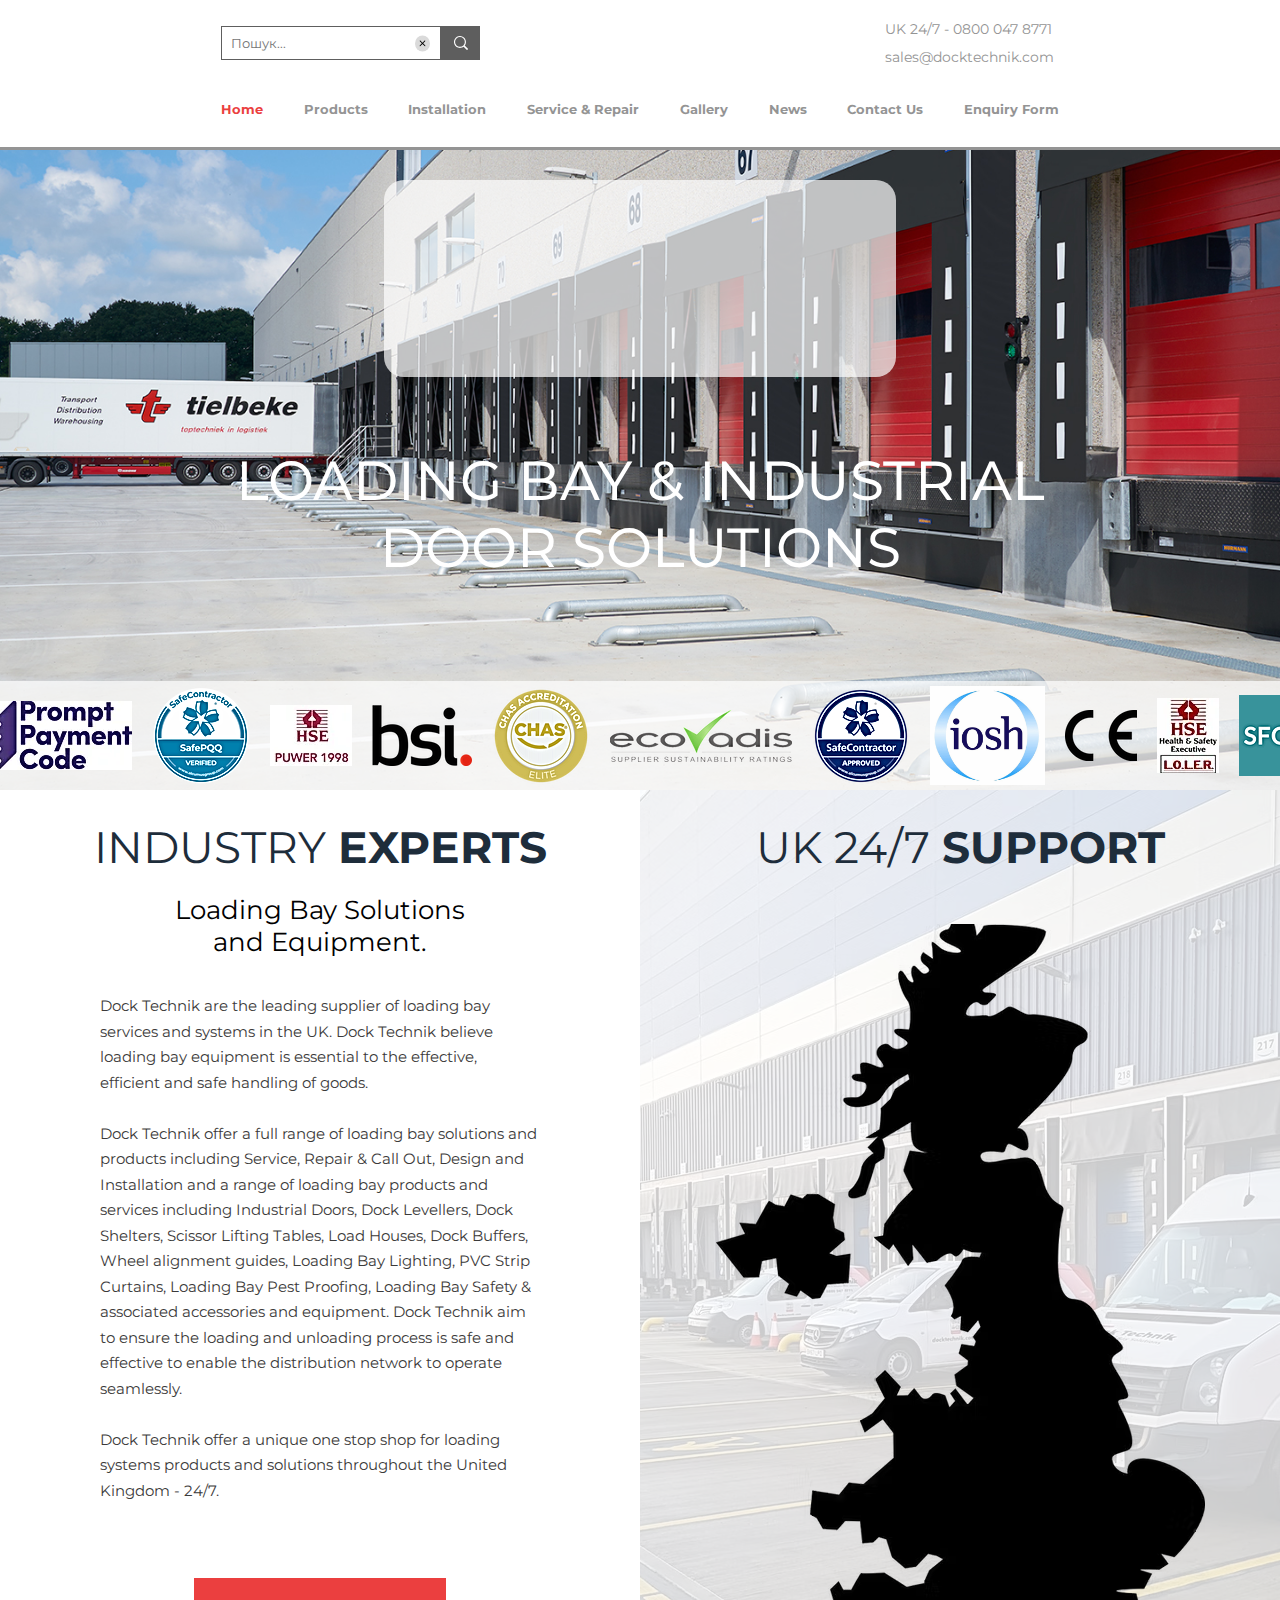
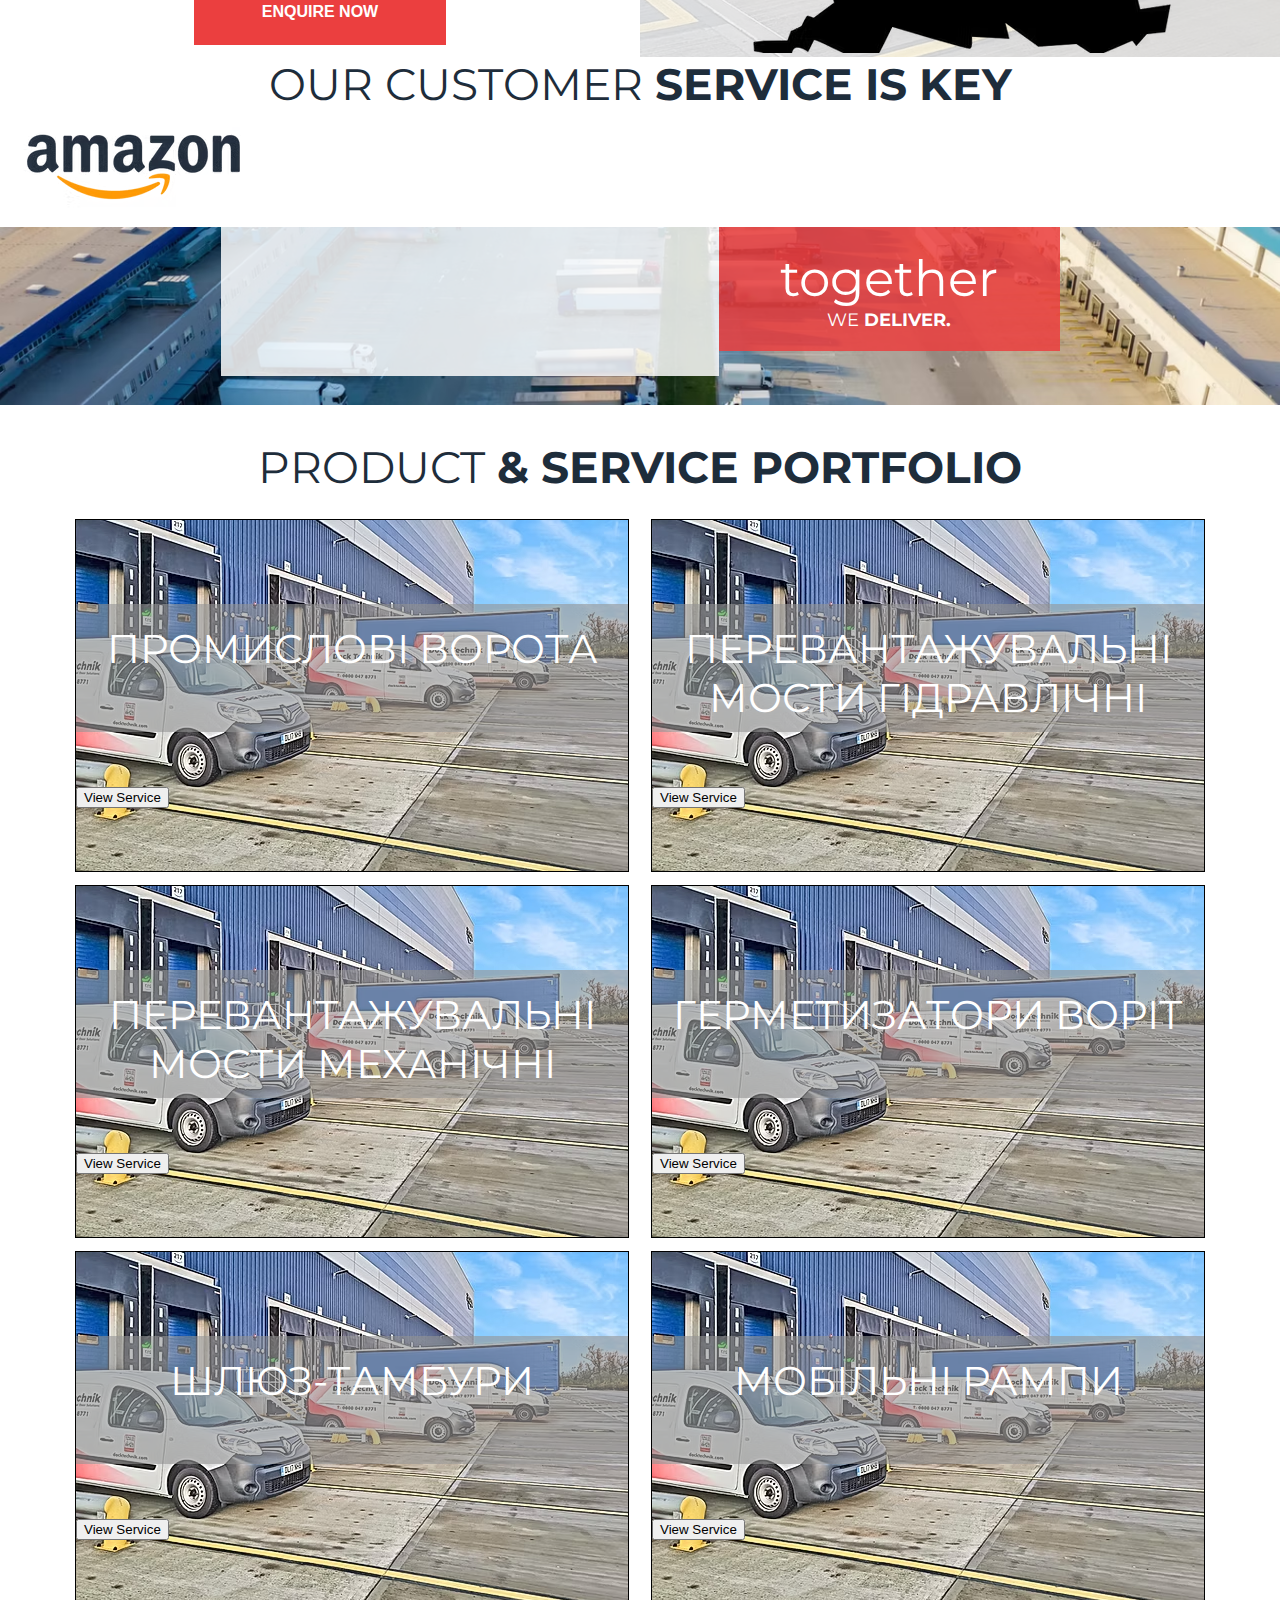
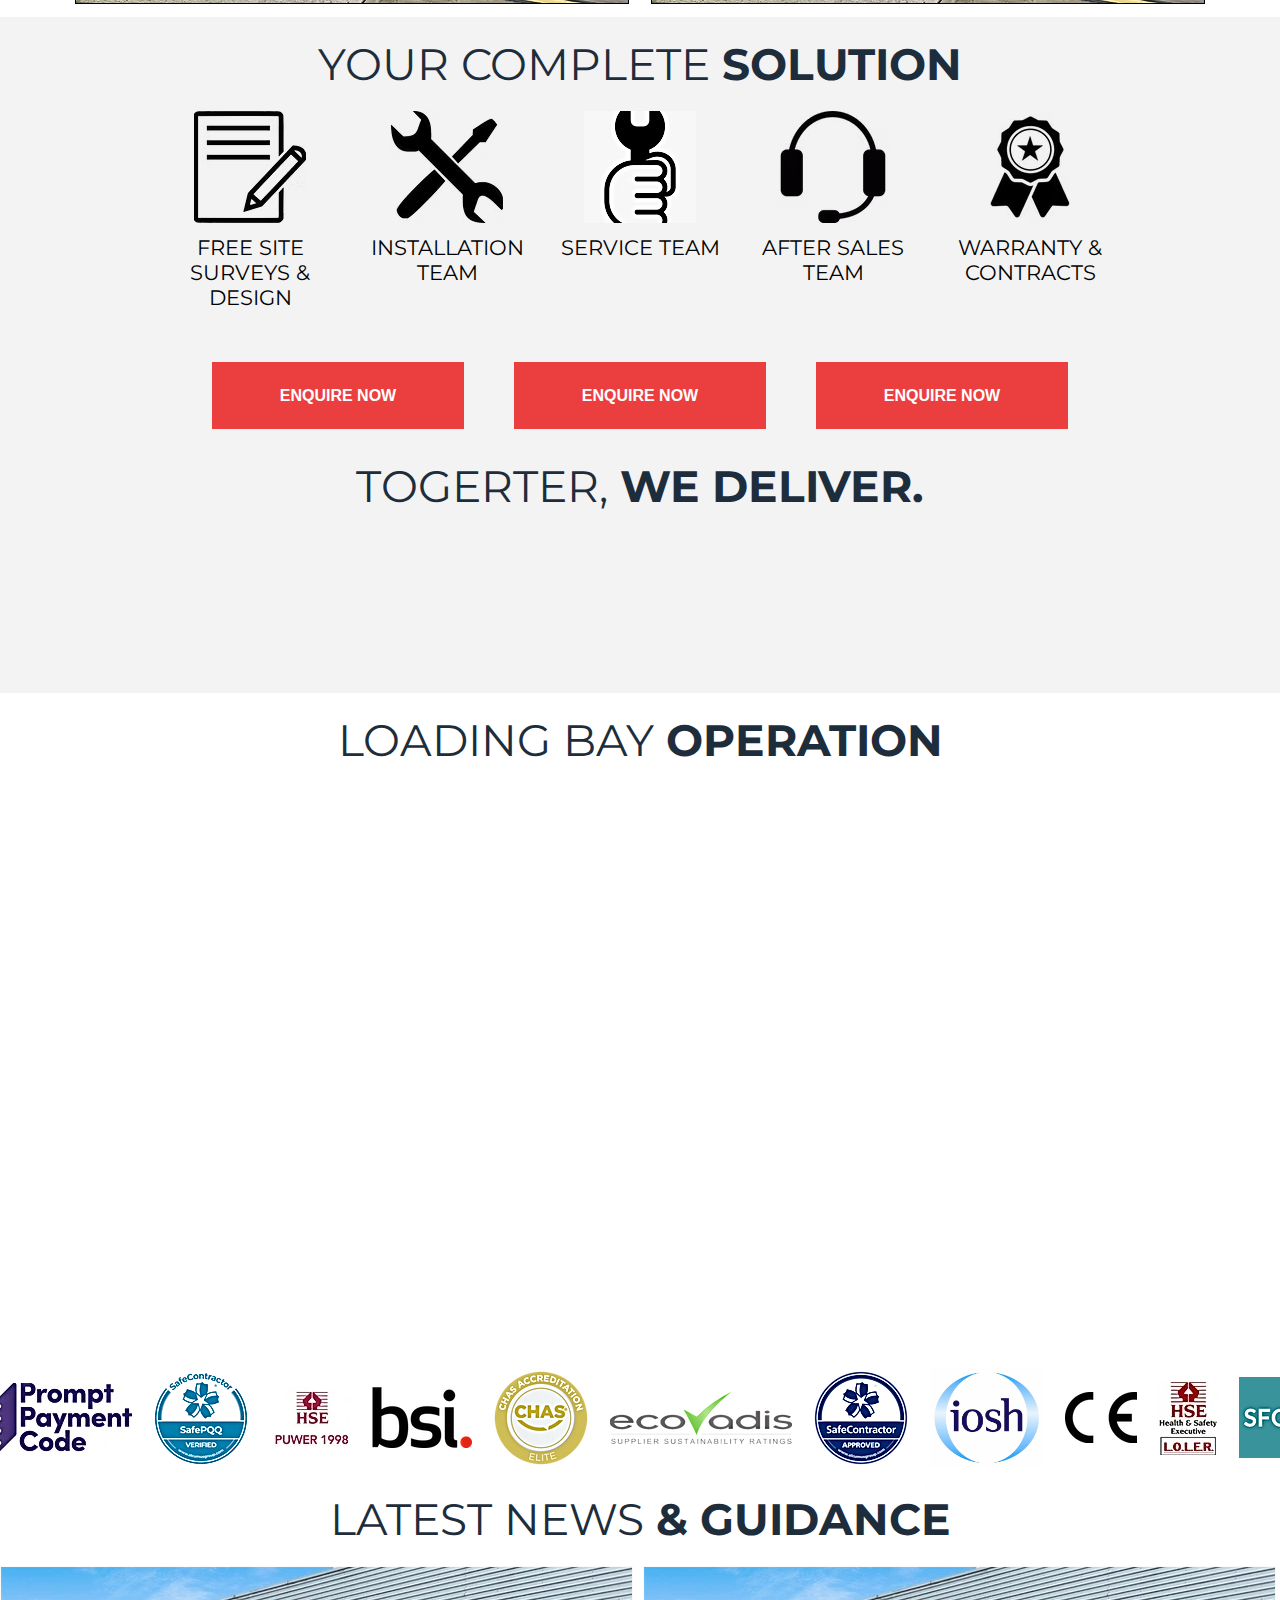
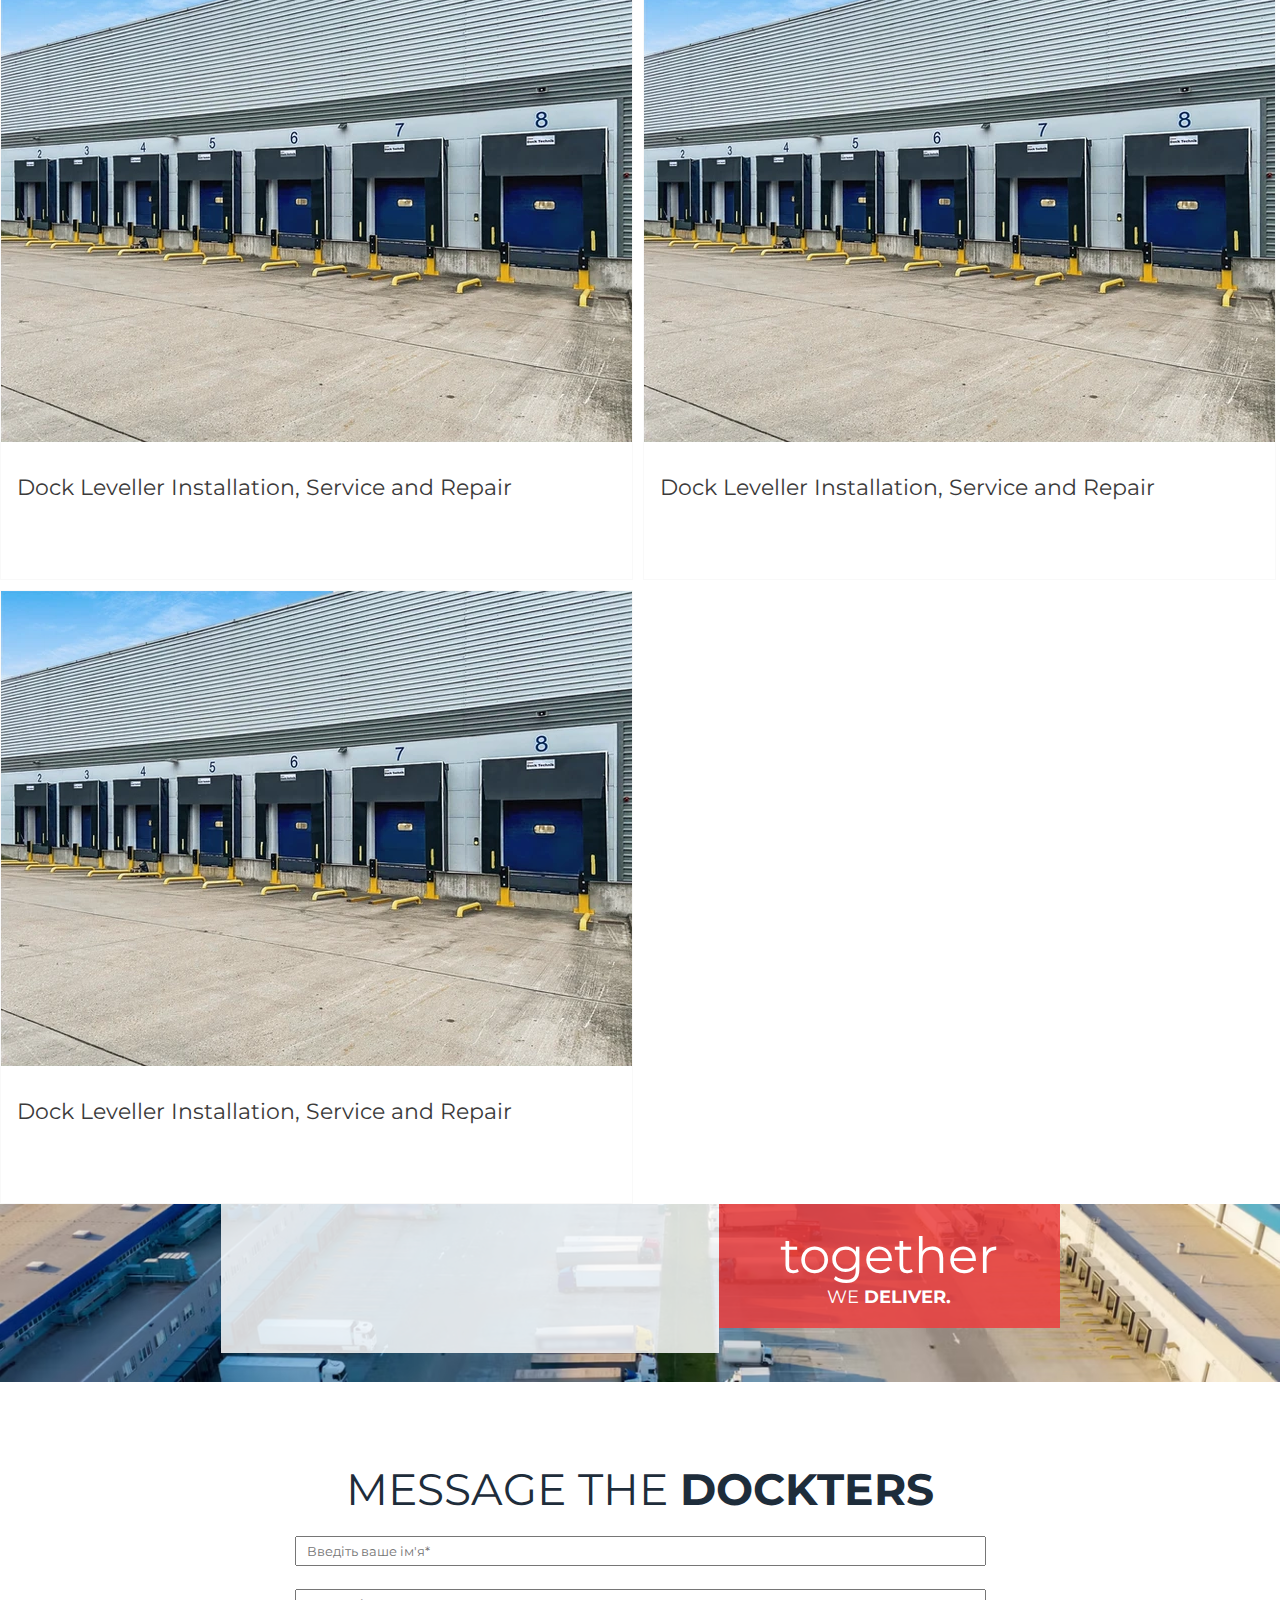
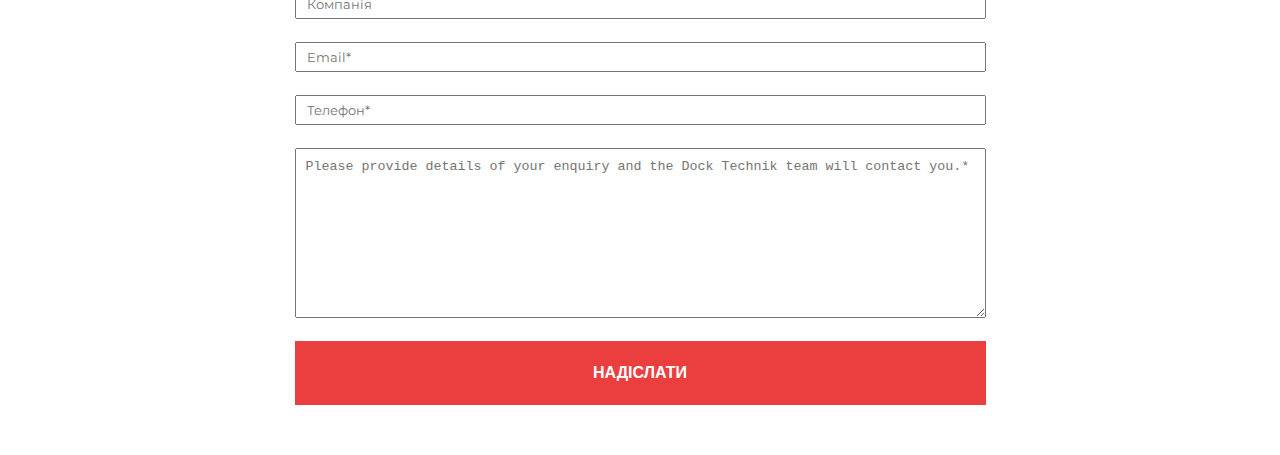
<file: index.html>
<!DOCTYPE html>
<html lang="en">

<head>
    <meta charset="UTF-8">
    <meta name="viewport" content="width=device-width, initial-scale=1.0">
    <meta name="description" content="Короткий опис сторінки"> <!-- SEO -->
    <meta name="robots" content="index, follow"> <!-- Дозвіл на індексацію -->
    <link rel="stylesheet" href="styles.css">
    <link rel="stylesheet" href="./assets/global.css">
    <link rel="preconnect" href="https://fonts.googleapis.com">
    <link rel="preconnect" href="https://fonts.gstatic.com" crossorigin>
    <link href="https://fonts.googleapis.com/css2?family=Montserrat:ital,wght@0,100..900;1,100..900&display=swap"
        rel="stylesheet">
    <title>LOADING BAY & INDUSTRIAL DOOR SOLUTIONS</title>
</head>

<body>
    <div id="mainContainer">
        <header>
            <div id="firstHead">
                <div>
                    <form id="searchForm" action="/search" method="GET">
                        <div id="searchInput">
                            <input type="text" name="q" placeholder="Пошук..." required>
                            <button id="clearSearchBtn" type="submit">
                                <div>
                                    <svg xmlns="http://www.w3.org/2000/svg" viewBox="0 0 8 9" aria-hidden="true">
                                        <path
                                            d="M8 1.057 7.293.35 4 3.643.707.35 0 1.057 3.293 4.35 0 7.643l.707.707L4 5.057 7.293 8.35 8 7.643 4.707 4.35 8 1.057Z">
                                        </path>
                                    </svg>
                                </div>

                            </button>
                        </div>

                        <button id="searchBtn" type="submit">
                            <svg xmlns="http://www.w3.org/2000/svg" viewBox="5 5 14 14" aria-hidden="true">
                                <path
                                    d="m15.683 14.6 3.265 3.265a.2.2 0 0 1 0 .282l-.8.801a.2.2 0 0 1-.283 0l-3.266-3.265a5.961 5.961 0 1 1 1.084-1.084zm-4.727 1.233a4.877 4.877 0 1 0 0-9.754 4.877 4.877 0 0 0 0 9.754z">
                                </path>
                            </svg>
                        </button>

                    </form>
                </div>
                <div id="contactHead">
                    <span>UK 24/7 - 0800 047 8771</span>
                    <span>sales@docktechnik.com</span>
                </div>
            </div>

            <nav id="secondHead">
                <ul>
                    <li class="selectedSection"><a href="">Home</a></li>
                    <li><a href="./products.html">Products</a></li>
                    <li><a href="">Installation</a></li>
                    <li><a href="">Service & Repair</a></li>
                    <li><a href="">Gallery</a></li>
                    <li><a href="">News</a></li>
                    <li><a href="">Contact Us</a></li>
                    <li><a href="">Enquiry Form</a></li>
                </ul>
            </nav>


        </header>
        <div id="mainSlide">
            <div id="campaignLogo">

            </div>
            <span id="companyTheme">
                LOADING BAY & INDUSTRIAL DOOR SOLUTIONS
            </span>

            <div id="qualityMarks">
                <img src="img/qualityMarks/JPG_PPC_logo_S_jpg.jpeg" alt="">
                <img src="img/qualityMarks/Seal-Alcumus-SafePQQ-Colour-768x768.png" alt="">
                <img src="img/qualityMarks/hse_puwer.jpg" alt="">
                <img src="img/qualityMarks/1200px-BSI_Group_logo_svg.png" alt="">
                <img src="img/qualityMarks/CHAS elite.png" alt="">
                <img src="img/qualityMarks/ecovadis-logo.png" alt="">
                <img src="img/qualityMarks/Dock technik Loading bay and  Industrial Door SafeContractor-Approved.png" alt="">
                <img src="img/qualityMarks/49cf45_a1c4a08da28c450799829004f27a6bf4~mv2.gif" alt="">
                <img src="img/qualityMarks/dock leveller ce mark.png" alt="">
                <img src="img/qualityMarks/loler.jpg" alt="">
                <img src="img/qualityMarks/SFG 20 logo.png" alt="">
            </div>


        </div>
        <div id="aboutCompany">
            <div id="companyDescription">

                <span style="margin-top: 30px;" class="fontSizeHeadLine">INDUSTRY <b>EXPERTS</b></span>
                <span style="font-size: 26px; width: 347px; text-align: center; margin: 20px 0;">Loading Bay Solutions
                    and Equipment. </span>
                <p style="font-size: 15px; width: 440px; color: #3b3a3a; line-height: 1.7;">Dock Technik are the leading
                    supplier of loading bay services and systems in the UK. Dock Technik
                    believe loading bay equipment is essential to the effective, efficient and safe handling of goods.
                    <br>
                    <br>
                    Dock Technik offer a full range of loading bay solutions and products including Service, Repair &
                    Call Out, Design and Installation and a range of loading bay products and services including
                    Industrial Doors, Dock Levellers, Dock Shelters, Scissor Lifting Tables, Load Houses, Dock Buffers,
                    Wheel alignment guides, Loading Bay Lighting, PVC Strip Curtains, Loading Bay Pest Proofing, Loading
                    Bay Safety & associated accessories and equipment. Dock Technik aim to ensure the loading and
                    unloading process is safe and effective to enable the distribution network to operate seamlessly.
                    <br>
                    <br>
                    Dock Technik offer a unique one stop shop for loading systems products and solutions throughout the
                    United Kingdom - 24/7.
                </p>
                <button style="margin-top: 60px;" class="mainBtn">ENQUIRE NOW</button>

            </div>
            <div id="companySupport">
                <div id="backgroundImgSupport">
                    <img src="img/49cf45_448fede223b5407a9e6258f74b6ffa08mv2.avif" alt="">
                </div>

                <span style="margin-top: 30px;" class="fontSizeHeadLine">UK 24/7 <b>SUPPORT</b></span>
                <div id="backgroundImgSupportMap">
                    <img style="margin-top: 50px;" src="img/UK MAP.avif" alt="">
                </div>
            </div>
        </div>
        <div id="deliveryContainer">
            <span class="fontSizeHeadLine" style=" display: block; text-align: center; margin: 0 auto;">OUR CUSTOMER
                <b>SERVICE IS KEY</b></span>
            <div>
                <img src="img/Amazon-logo.avif" alt="">
            </div>
            <div style="position: relative; display: flex; justify-content: center; height: 188px; overflow: hidden;">
                <img style="width: 100%; position: absolute; z-index: -1;"
                    src="img/49cf45_59d4dbb9deef460aafd259b405639392f000.avif" alt="">
                <div style="width: 498px; height: 149px; background-color: rgba(255, 255, 255, 0.84);"></div>
                <div
                    style="width: 341px; height: 124px; background-color: rgba(235, 63, 63, 0.86); display: flex; justify-content: center; flex-direction: column; align-items: center; color: #fff;">
                    <span style="font-size: 50px;">together</span>

                    <span style="font-size: 18px;">WE <b>DELIVER.</b></span>
                </div>
            </div>
        </div>
        <div id="productServicePortfolio">
            <span style="display: block; text-align: center; margin: 25px 0;" class="fontSizeHeadLine">PRODUCT <b>&
                    SERVICE PORTFOLIO</b></span>
            <div style="display: flex; flex-wrap: wrap; justify-content: space-around; margin: 0 5%;">
                <div class="prodAndServContainer">
                    <img src="img/prodAndServ/49cf45_25f6efa2532a4d818246905fd62c78dfmv2.avif" alt="">
                    <span>ПРОМИСЛОВІ ВОРОТА</span>
                    <button>View Service</button>
                </div>
                <div class="prodAndServContainer">
                    <img src="img/prodAndServ/49cf45_25f6efa2532a4d818246905fd62c78dfmv2.avif" alt="">
                    <span>ПЕРЕВАНТАЖУВАЛЬНІ МОСТИ ГІДРАВЛІЧНІ</span>
                    <button>View Service</button>
                </div>
                <div class="prodAndServContainer">
                    <img src="img/prodAndServ/49cf45_25f6efa2532a4d818246905fd62c78dfmv2.avif" alt="">
                    <span>ПЕРЕВАНТАЖУВАЛЬНІ МОСТИ МЕХАНІЧНІ</span>
                    <button>View Service</button>
                </div>
                <div class="prodAndServContainer">
                    <img src="img/prodAndServ/49cf45_25f6efa2532a4d818246905fd62c78dfmv2.avif" alt="">
                    <span>ГЕРМЕТИЗАТОРИ ВОРІТ</span>
                    <button>View Service</button>
                </div>
                <div class="prodAndServContainer">
                    <img src="img/prodAndServ/49cf45_25f6efa2532a4d818246905fd62c78dfmv2.avif" alt="">
                    <span>ШЛЮЗ-ТАМБУРИ</span>
                    <button>View Service</button>
                </div>
                <div class="prodAndServContainer">
                    <img src="img/prodAndServ/49cf45_25f6efa2532a4d818246905fd62c78dfmv2.avif" alt="">
                    <span>МОБІЛЬНІ РАМПИ</span>
                    <button>View Service</button>
                </div>

            </div>
        </div>
        <div style="padding-bottom: 150px; background-color: #f3f3f3;  display: flex; flex-direction: column; align-items: center;"
            id="completeSolution">
            <div style="display: flex; flex-direction: column; align-items: center;">
                <span style=" padding: 20px 0;" class="fontSizeHeadLine">YOUR COMPLETE <b>SOLUTION</b></span>
                <div style="display: flex; margin-bottom: 52px;">
                    <div class="completeSolutionContainers">
                        <img style="width: 112px; margin-bottom: 12px;" src="img/icons/site survey.avif" alt="">
                        <span style="display: block; text-align: center; font-size: 21px;">FREE SITE SURVEYS &
                            DESIGN</span>
                    </div>
                    <div class="completeSolutionContainers">
                        <img style="width: 112px; margin-bottom: 12px;" src="img/icons/install.avif" alt="">
                        <span style="display: block; text-align: center; font-size: 21px;">INSTALLATION TEAM</span>
                    </div>
                    <div class="completeSolutionContainers">
                        <img style="width: 112px; margin-bottom: 12px;" src="img/icons/service icon.avif" alt="">
                        <span style="display: block; text-align: center; font-size: 21px;">SERVICE TEAM</span>
                    </div>
                    <div class="completeSolutionContainers">
                        <img style="width: 112px; margin-bottom: 12px;" src="img/icons/3775.avif" alt="">
                        <span style="display: block; text-align: center; font-size: 21px;">AFTER SALES TEAM</span>
                    </div>
                    <div class="completeSolutionContainers">
                        <img style="width: 112px; margin-bottom: 12px;" src="img/icons/warrenty ico.avif" alt="">
                        <span style="display: block; text-align: center; font-size: 21px;">WARRANTY & CONTRACTS</span>
                    </div>

                </div>
                <div style="display: flex; ">
                    <button style="margin: 0 25px;" class="mainBtn">ENQUIRE NOW</button>
                    <button style="margin: 0 25px;" class="mainBtn">ENQUIRE NOW</button>
                    <button style="margin: 0 25px;" class="mainBtn">ENQUIRE NOW</button>
                </div>
                <span style=" padding: 30px 0;" class="fontSizeHeadLine">TOGERTER, <b>WE DELIVER.</b></span>
            </div>


        </div>

        <div style="display: flex; flex-direction: column; align-items: center;" id="youtubeVideo">
            <span style=" padding: 20px 0;" class="fontSizeHeadLine">LOADING BAY <b>OPERATION</b></span>
            <iframe width="848" height="476" src="https://www.youtube.com/embed/1-p-ppOGlPM"
                title="Dock Technik - Retractable Dock Shelter, Swing Lip Dock Leveller, Dock Traffic Light, Dock Lights"
                frameborder="0"
                allow="accelerometer; autoplay; clipboard-write; encrypted-media; gyroscope; picture-in-picture; web-share"
                referrerpolicy="strict-origin-when-cross-origin" allowfullscreen></iframe>
                <div id="qualityMarks">
                    <img src="img/qualityMarks/JPG_PPC_logo_S_jpg.jpeg" alt="">
                    <img src="img/qualityMarks/Seal-Alcumus-SafePQQ-Colour-768x768.png" alt="">
                    <img src="img/qualityMarks/hse_puwer.jpg" alt="">
                    <img src="img/qualityMarks/1200px-BSI_Group_logo_svg.png" alt="">
                    <img src="img/qualityMarks/CHAS elite.png" alt="">
                    <img src="img/qualityMarks/ecovadis-logo.png" alt="">
                    <img src="img/qualityMarks/Dock technik Loading bay and  Industrial Door SafeContractor-Approved.png" alt="">
                    <img src="img/qualityMarks/49cf45_a1c4a08da28c450799829004f27a6bf4~mv2.gif" alt="">
                    <img src="img/qualityMarks/dock leveller ce mark.png" alt="">
                    <img src="img/qualityMarks/loler.jpg" alt="">
                    <img src="img/qualityMarks/SFG 20 logo.png" alt="">
                </div>

        </div>
        <div id="lastNews">
            <span style="display: block; text-align: center; padding: 20px 0;" class="fontSizeHeadLine">LATEST NEWS <b>&
                    GUIDANCE</b></span>
            <div style="display: flex; flex-wrap: wrap; gap: 10px;">
                <div class="newsContainer">
                    <img src="img/news/49cf45_7ae78f511cc346109d0be6e3a1dcae1c~mv2.webp" alt="">
                    <a href="">Dock Leveller Installation, Service and Repair</a>
                </div>
                <div class="newsContainer">
                    <img src="img/news/49cf45_7ae78f511cc346109d0be6e3a1dcae1c~mv2.webp" alt="">
                    <a href="">Dock Leveller Installation, Service and Repair</a>
                </div>
                <div class="newsContainer">
                    <img src="img/news/49cf45_7ae78f511cc346109d0be6e3a1dcae1c~mv2.webp" alt="">
                    <a href="">Dock Leveller Installation, Service and Repair</a>
                </div>
            </div>
        </div>
        <div style=" position: relative; display: flex; justify-content: center; height: 188px; overflow: hidden;">
            <img style="width: 100%; position: absolute; z-index: -1;"
                src="img/49cf45_59d4dbb9deef460aafd259b405639392f000.avif" alt="">
            <div style="width: 498px; height: 149px; background-color: rgba(255, 255, 255, 0.84);"></div>
            <div
                style="width: 341px; height: 124px; background-color: rgba(235, 63, 63, 0.86); display: flex; justify-content: center; flex-direction: column; align-items: center; color: #fff;">
                <span style="font-size: 50px;">together</span>

                <span style="font-size: 18px;">WE <b>DELIVER.</b></span>
            </div>
        </div>
        <div
            style="margin-top: 50px; padding-bottom: 50px; display: flex; flex-direction: column; align-items: center;">
            <span style=" padding: 20px 0;" class="fontSizeHeadLine">MESSAGE THE <b>DOCKTERS</b></span>
            <form id="feedbackForm" action="" method="POST">

                <input type="text" name="name" placeholder="Введіть ваше ім'я*">
                <input type="text" name="company" placeholder="Компанія">
                <input type="text" name="email" placeholder="Email*">
                <input type="text" name="phone" placeholder="Телефон*">
                <textarea style="height: 148px; padding:10px 10px;" name="phone"
                    placeholder="Please provide details of your enquiry and the Dock Technik team will contact you.*"></textarea>



                <button
                    style="background-color: #eb3f3f; border: none; color: #fff; height: 64px; font-size: 16px; font-weight: 700;"
                    type="submit">НАДІСЛАТИ</button>
            </form>
        </div>
    </div>
</body>

</html>
</file>
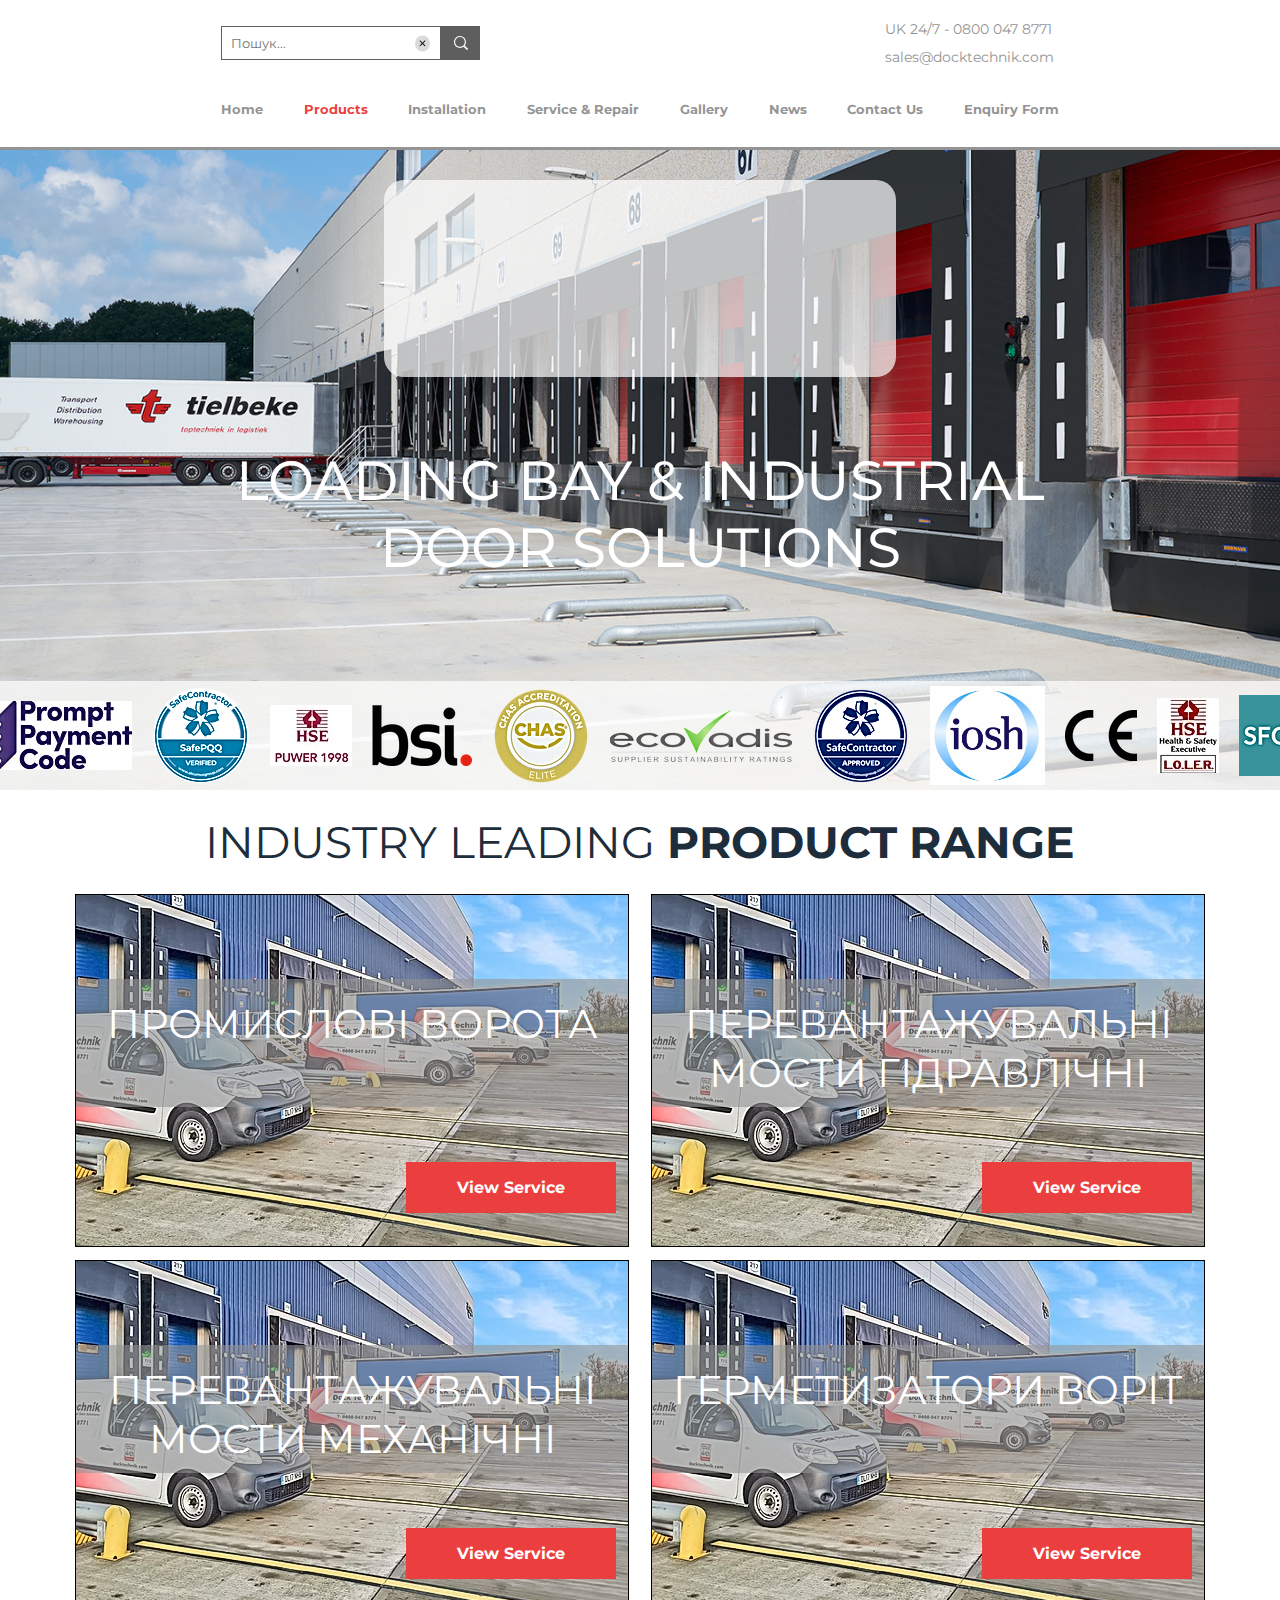
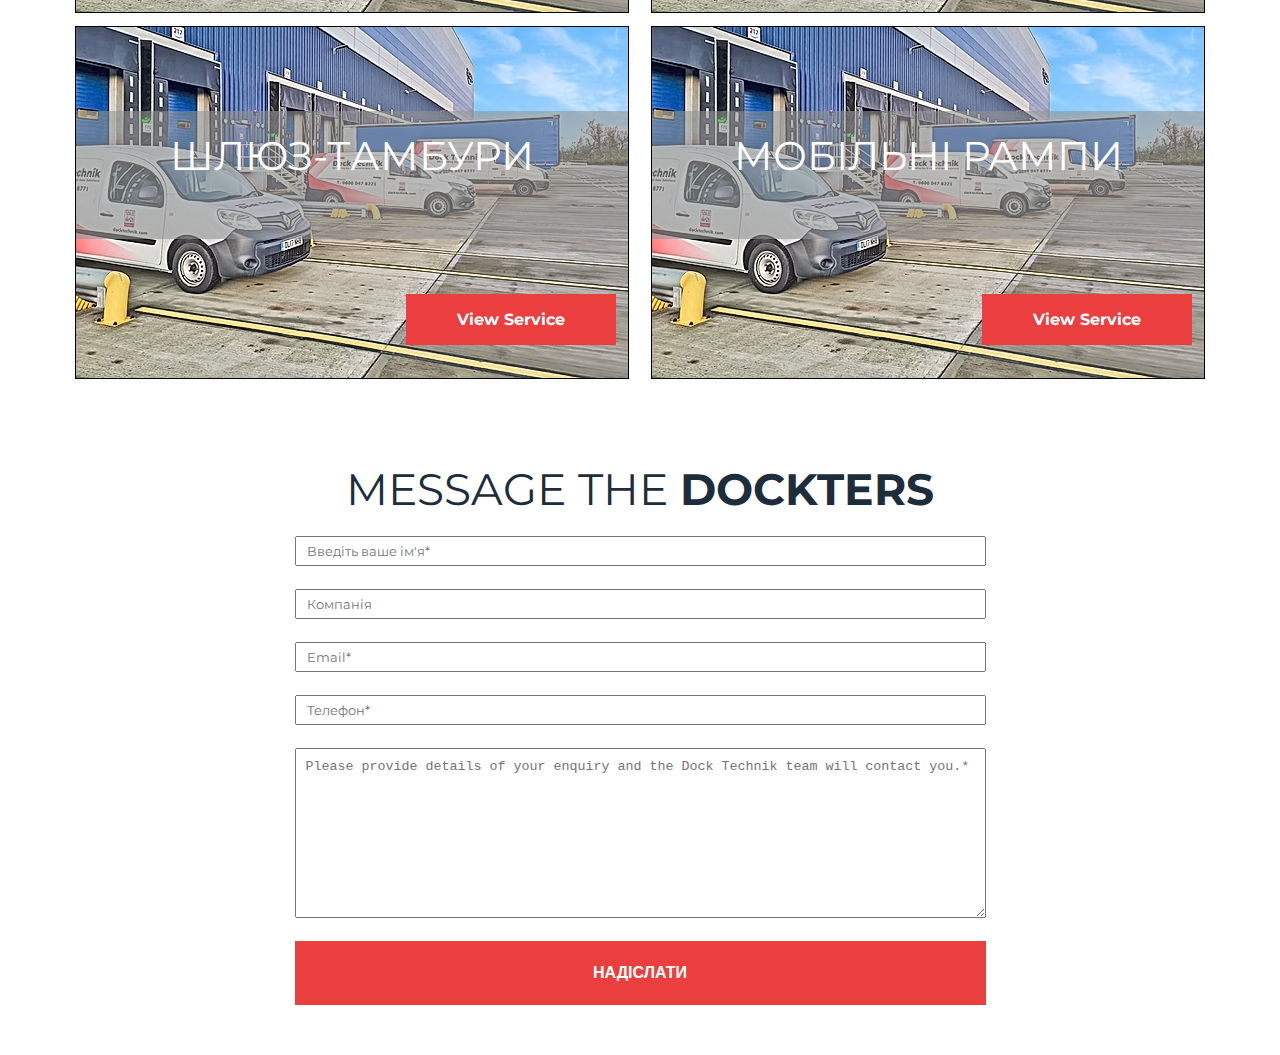
<file: products.html>
<!DOCTYPE html>
<html lang="en">

<head>
    <meta charset="UTF-8">
    <meta name="viewport" content="width=device-width, initial-scale=1.0">
    <meta name="description" content="Короткий опис сторінки"> <!-- SEO -->
    <meta name="robots" content="index, follow"> <!-- Дозвіл на індексацію -->
    <link rel="stylesheet" href="styles.css">
    <link rel="stylesheet" href="./assets/global.css">
    <link rel="preconnect" href="https://fonts.googleapis.com">
    <link rel="preconnect" href="https://fonts.gstatic.com" crossorigin>
    <link href="https://fonts.googleapis.com/css2?family=Montserrat:ital,wght@0,100..900;1,100..900&display=swap"
        rel="stylesheet">
    <title>LOADING BAY & INDUSTRIAL DOOR SOLUTIONS</title>
</head>

<body>
    <div id="mainContainer">
        <header>
            <div id="firstHead">
                <div>
                    <form id="searchForm" action="/search" method="GET">
                        <div id="searchInput">
                            <input type="text" name="q" placeholder="Пошук..." required>
                            <button id="clearSearchBtn" type="submit">
                                <div>
                                    <svg xmlns="http://www.w3.org/2000/svg" viewBox="0 0 8 9" aria-hidden="true">
                                        <path
                                            d="M8 1.057 7.293.35 4 3.643.707.35 0 1.057 3.293 4.35 0 7.643l.707.707L4 5.057 7.293 8.35 8 7.643 4.707 4.35 8 1.057Z">
                                        </path>
                                    </svg>
                                </div>

                            </button>
                        </div>

                        <button id="searchBtn" type="submit">
                            <svg xmlns="http://www.w3.org/2000/svg" viewBox="5 5 14 14" aria-hidden="true">
                                <path
                                    d="m15.683 14.6 3.265 3.265a.2.2 0 0 1 0 .282l-.8.801a.2.2 0 0 1-.283 0l-3.266-3.265a5.961 5.961 0 1 1 1.084-1.084zm-4.727 1.233a4.877 4.877 0 1 0 0-9.754 4.877 4.877 0 0 0 0 9.754z">
                                </path>
                            </svg>
                        </button>

                    </form>
                </div>
                <div id="contactHead">
                    <span>UK 24/7 - 0800 047 8771</span>
                    <span>sales@docktechnik.com</span>
                </div>
            </div>

            <nav id="secondHead">
                <ul>
                    <li><a href="./index.html">Home</a></li>
                    <li class="selectedSection"><a href="">Products</a></li>
                    <li><a href="">Installation</a></li>
                    <li><a href="">Service & Repair</a></li>
                    <li><a href="">Gallery</a></li>
                    <li><a href="">News</a></li>
                    <li><a href="">Contact Us</a></li>
                    <li><a href="">Enquiry Form</a></li>
                </ul>
            </nav>


        </header>
        <div id="mainSlide">
            <div id="campaignLogo">

            </div>
            <span id="companyTheme">
                LOADING BAY & INDUSTRIAL DOOR SOLUTIONS
            </span>

            <div id="qualityMarks">
                <img src="img/qualityMarks/JPG_PPC_logo_S_jpg.jpeg" alt="">
                <img src="img/qualityMarks/Seal-Alcumus-SafePQQ-Colour-768x768.png" alt="">
                <img src="img/qualityMarks/hse_puwer.jpg" alt="">
                <img src="img/qualityMarks/1200px-BSI_Group_logo_svg.png" alt="">
                <img src="img/qualityMarks/CHAS elite.png" alt="">
                <img src="img/qualityMarks/ecovadis-logo.png" alt="">
                <img src="img/qualityMarks/Dock technik Loading bay and  Industrial Door SafeContractor-Approved.png" alt="">
                <img src="img/qualityMarks/49cf45_a1c4a08da28c450799829004f27a6bf4~mv2.gif" alt="">
                <img src="img/qualityMarks/dock leveller ce mark.png" alt="">
                <img src="img/qualityMarks/loler.jpg" alt="">
                <img src="img/qualityMarks/SFG 20 logo.png" alt="">
            </div>


        </div>

        <div id="productServicePortfolio">
            <span style="display: block; text-align: center; margin: 25px 0;" class="fontSizeHeadLine">INDUSTRY LEADING <b>PRODUCT RANGE</b></span>
            <div style="display: flex; flex-wrap: wrap; justify-content: space-around; margin: 0 5%;" >
           
                <div class="prodAndServContainer">
                    <img src="img/prodAndServ/49cf45_25f6efa2532a4d818246905fd62c78dfmv2.avif" alt="">
                    <span>ПРОМИСЛОВІ ВОРОТА</span>
                    <a href="./products/promyslovi-vorota.html">View Service</a>
                </div>
           
                <div class="prodAndServContainer">
                    <img src="img/prodAndServ/49cf45_25f6efa2532a4d818246905fd62c78dfmv2.avif" alt="">
                    <span>ПЕРЕВАНТАЖУВАЛЬНІ МОСТИ ГІДРАВЛІЧНІ</span>
                    <a href="./products/perevantazhuvalni-mosty-hidravlichni.html">View Service</a>
                </div>
                <div class="prodAndServContainer">
                    <img src="img/prodAndServ/49cf45_25f6efa2532a4d818246905fd62c78dfmv2.avif" alt="">
                    <span>ПЕРЕВАНТАЖУВАЛЬНІ МОСТИ МЕХАНІЧНІ</span>
                    <a href="./products/perevantazhuvalni-mosty-mekhanichni.html">View Service</a>
                </div>
                <div class="prodAndServContainer">
                    <img src="img/prodAndServ/49cf45_25f6efa2532a4d818246905fd62c78dfmv2.avif" alt="">
                    <span>ГЕРМЕТИЗАТОРИ ВОРІТ</span>
                    <a href="./products/hermetyzatory-vorit.html">View Service</a>
                </div>
                <div class="prodAndServContainer">
                    <img src="img/prodAndServ/49cf45_25f6efa2532a4d818246905fd62c78dfmv2.avif" alt="">
                    <span>ШЛЮЗ-ТАМБУРИ</span>
                    <a href="./products/">View Service</a>
                </div>
                <div class="prodAndServContainer">
                    <img src="img/prodAndServ/49cf45_25f6efa2532a4d818246905fd62c78dfmv2.avif" alt="">
                    <span>МОБІЛЬНІ РАМПИ</span>
                    <a href="./products/">View Service</a>
                </div>
             
            </div>
        </div>
 
        <div style="margin-top: 50px; padding-bottom: 50px; display: flex; flex-direction: column; align-items: center;">
            <span style=" padding: 20px 0;" class="fontSizeHeadLine">MESSAGE THE <b>DOCKTERS</b></span>
            <form id="feedbackForm" action="" method="POST">
               
                <input type="text" name="name" placeholder="Введіть ваше ім'я*">
                <input type="text" name="company" placeholder="Компанія">
                <input type="text" name="email" placeholder="Email*">
                <input type="text" name="phone" placeholder="Телефон*">
                <textarea style="height: 148px; padding:10px 10px;" name="phone" placeholder="Please provide details of your enquiry and the Dock Technik team will contact you.*"></textarea>


                
                <button style="background-color: #eb3f3f; border: none; color: #fff; height: 64px; font-size: 16px; font-weight: 700;" type="submit">НАДІСЛАТИ</button>
            </form>
        </div>
    </div>
</body>

</html>
</file>
<file: styles.css>
#aboutCompany {
    display: flex;
    
   
}

#backgroundImgSupport {
    position: absolute;
    z-index: -1;
    opacity: 0.2;
    
}
#campaignLogo{
    width: 512px;
    height: 197px;
    background-color: rgba(255, 255, 255, 0.7);
   
    border-radius: 20px;
}
#clearSearchBtn{
    all: unset;
    position: absolute;
    right: 5%;
    top:50%;
    transform: translateY(-50%);
    z-index: 2;
    cursor: pointer;
    height: 15px;
    width: 15px;
   
}
#clearSearchBtn svg{
    top:0;
    left: 0;
    width:  7px;
    border-radius: 50%;
    background-color: #dadada;
    padding: 4px;
   
}

#contactHead {
    display: flex;
    flex-direction: column;
}
#contactHead span {
    margin: 5px;
    font-size: 14px;
}
#companyDescription {
    width: 50%;
    display: flex;
    flex-direction: column;
    align-items: center;
}
#companySupport {
    overflow: hidden;
    position: relative;
    width: 50%;
    display: flex;
    flex-direction: column;
    align-items: center;
}
#companyTheme {
    font-size: 55px;
    font-weight:450;
    color: #ffffff;
    width: 900px;
    text-align: center;
    margin-top: 70px;
}
.completeSolutionContainers {
    display: flex; 
    flex-direction: column; 
    max-width: 167px; 
    align-items: center;
    margin: 0 15px;
}
#feedbackForm {
    display: flex;
    flex-direction: column;
    gap: 23px;
    width: 691px;
    
}
#feedbackForm input{
    height: 24px;
    padding-left: 10px;
    font-family: "Montserrat", serif;
}
#firstHead {
    display: flex;
    width: 838px;
    justify-content: space-between;
    align-items: center;
    margin-bottom: 30px;
}


header {
    top:0;
    z-index: 3;
    background-color: #ffffff;
    position: fixed;
    display: flex;
    align-items: center;
    justify-content: center;
    flex-direction: column;
    padding: 15px 0 30px;
    
    width: 100%;
    color: #949494;
    font-family: "Montserrat", serif;
    border-bottom: 3px solid #949494;
}
.mainBtn {
    border: none;
    width: 252px;
    height: 67px;
    background-color: #eb3f3f;
    color: #fff;
    font-weight: 700;
    font-size: 16px;
    cursor: pointer;
}
#mainSlide {
    display: flex;
    flex-direction: column;
    align-items: center;
    padding-top: 100px;
    margin-top: 80px;
    position: relative; /* Це важливо для розміщення блоків поверх */
    background-image: url('img/dock_levelers_with_dock_seals_cover_image_01.jpg');
    background-size: cover;
    background-position: center; /* Центрує зображення */
    background-repeat: no-repeat; /* Зображення не повторюється */
    width: 100%;
   
}
#mainSlide::before {
    content: ''; /* Потрібно для створення псевдоелемента */
    position: absolute; /* Для того, щоб перекрити зображення */
    top: 0;
    left: 0;
    right: 0;
    bottom: 0;
    background-color: rgba(0, 0, 0, 0.9); /* Прозорий темний фон */
    z-index: -1;
}
.newsContainer {
    max-width: 631px;
    flex: 1 1 500px;
    height: 612px;
    border: 1px solid rgba(247, 247, 247, 0.75);
    overflow: hidden;
    
}
.newsContainer a{
    padding: 28px 16px 25px 16px;
    font-size: 22px;
}
.newsContainer a{
    display: block;
    color: #3b3a3a;
}
.prodAndServContainer {
    width: 552px;
    height: 351px;
    border: 1px solid #000;
    margin-bottom: 13px;
    position: relative;
    overflow: hidden;
}
.prodAndServContainer a{
    display: flex;
    align-items: center;
    justify-content: center;
    border: none;
    width: 210px;
    height: 51px;
    background-color: #eb3f3f;
    color: #fff;
    font-weight: 700;
    font-size: 16px;
    cursor: pointer;
    position: absolute;
    right: 12px;
}
.prodAndServContainer img{
    position: absolute;
    z-index: -1;
}
.prodAndServContainer span{
    padding-top: 20px;
    display: block;
    height: 108px;
    font-size: 40px;
    color: #fff;
    background-color: rgba(148, 148, 148, 0.6);
    text-align: center;
    margin: 84px 0 55px;
}
#searchBtn {
    all: unset;
    width: 39px;
   
    background-color: #5e5e5e;
    display: flex;
    align-items: center;
    justify-content: center;
    cursor: pointer;
}
#searchForm {
    display: flex;
    height: 34px;
    width: 259px;
}
#searchForm input{
    width: 100%;
   padding: 8px 9px;
    border: 1px solid #5e5e5e;
    font-family: "Montserrat", serif;
}
#searchBtn svg{
    width: 14px;
    height: 14px;
    fill: #ffffff; /* Синій колір */
}
#searchInput{
    flex: 1;
    display: flex;
    position: relative;
}

#secondHead{
    width: 838px;
}

#secondHead ul{
    list-style: none; /* Вимикає маркери списку */
    padding: 0; /* Видаляє відступи зліва */
    margin: 0; /* Видаляє зовнішні відступи */
    display: flex;
    justify-content: space-between;
    font-weight: bolder;
    font-size: 13px;
}

.selectedSection {
    color: #eb3f3f;
}


#qualityMarks {
    display: flex;
    align-items: center;
    justify-content: center;
gap: 20px;
    margin-top: 100px;
    height: 109px;
    width: 100%;
    background-color: rgba(255, 255, 255, 0.7);
    
}
#qualityMarks img{
    width: auto;
    max-height: 100px;
    object-fit: contain;
}
</file>
<file: assets/global.css>
a {
    all: unset;
    cursor: pointer;
}
body {
    margin: 0px;
    
    font-family: "Montserrat", serif;
  
    
    
}
.fontSizeHeadLine {
    font-size: 44px;
    color: #1e2d3b;
}
.groupDescription p {
    font-size: 15px;
    text-align: center;
    margin: 15px auto;
    width: 60%;
    color: #3b3a3a;
    line-height: 1.7;
}
</file>
